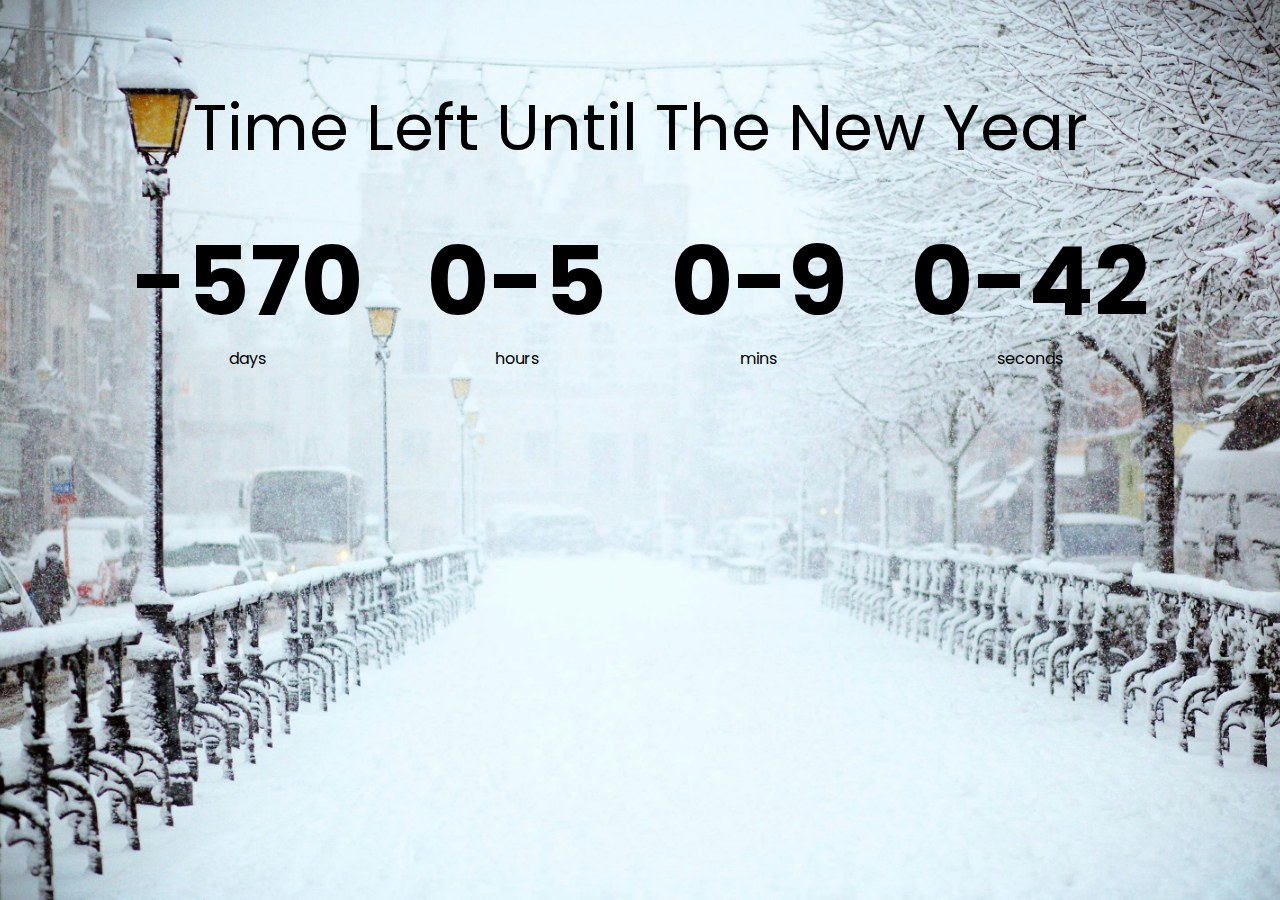
<file: countdown-timer/index.html>
<!DOCTYPE html>
<html lang="en">
<head>
    <meta charset="UTF-8">
    <meta name="viewport" content="width=device-width, initial-scale=1.0">
    <title>Countdown Timer</title>
    <link rel="stylesheet" href="style.css">
    <script src="script.js" defer></script>
</head>
<body>
    <h1>Time Left Until The New Year</h1>
    <div class="countdown-container">
        <div class="countdown-el days-c">
            <p class="big-text" id="days">0</p>
            <span>days</span>
        </div>
        <div class="countdown-el hours-c">
            <p class="big-text" id="hours">0</p>
            <span>hours</span>
        </div>
        <div class="countdown-el mins-c">
            <p class="big-text" id="mins">0</p>
            <span>mins</span>
        </div>
        <div class="countdown-el seconds-c">
            <p class="big-text" id="seconds">0</p>
            <span>seconds</span>
        </div>
      
    </div>
</body>
</html>
</file>
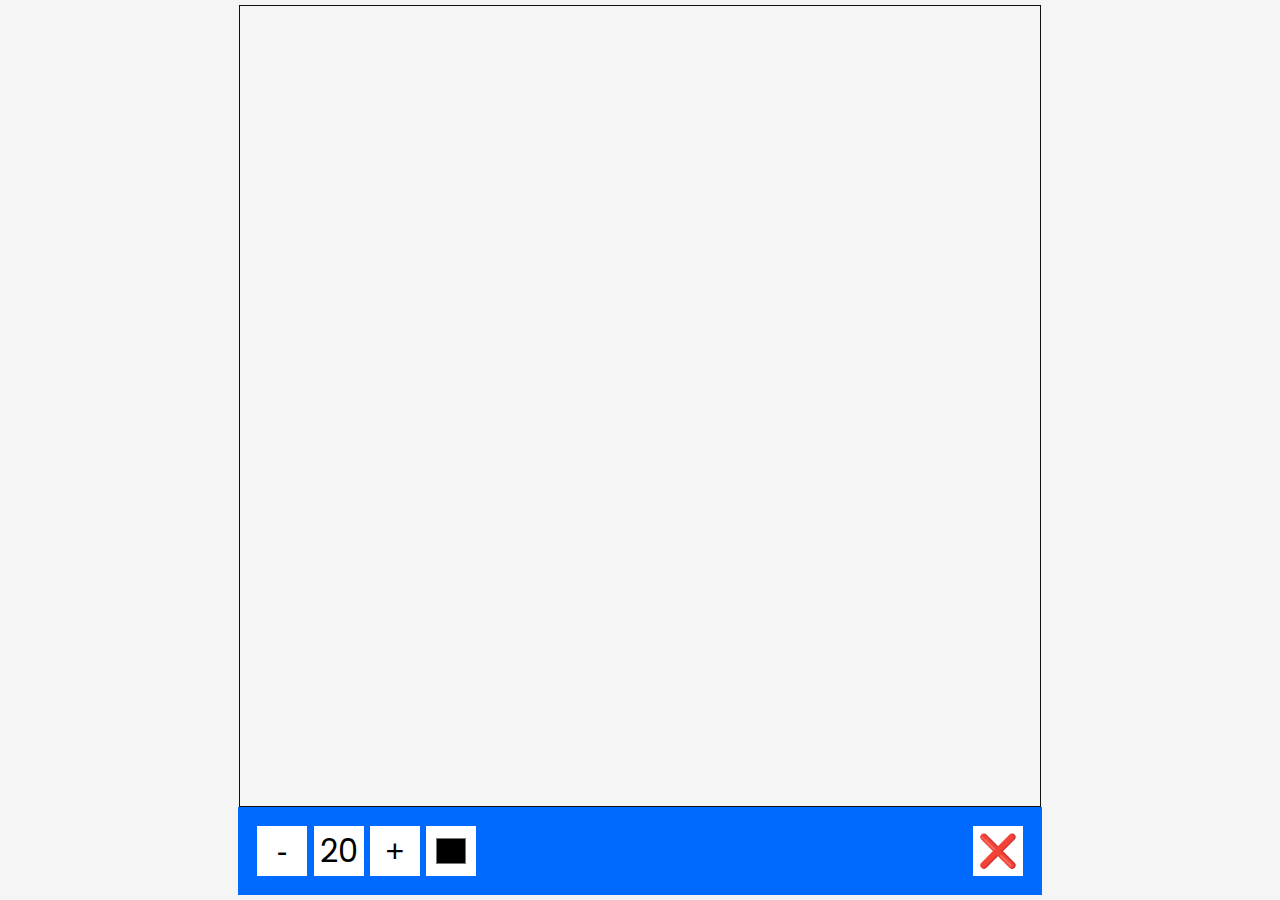
<file: drawing-app/index.html>
<!DOCTYPE html>
<html lang="en">
<head>
    <meta charset="UTF-8">
    <meta name="viewport" content="width=device-width, initial-scale=1.0">
    <title>Drawing App</title>
    <link rel="stylesheet" href="style.css">
    <script src="script.js" defer></script>
</head>
<body>
    <canvas id="canvas" width="800" height="800"></canvas>
    <div class="toolbox">
        <button id="decrease">-</button>
        
        <span id="size">20</span>
        <button id="increase">+</button>
        <input type="color" id="color">
        <button id="clear">❌</button>
    </div>
</body>
</html>
</file>
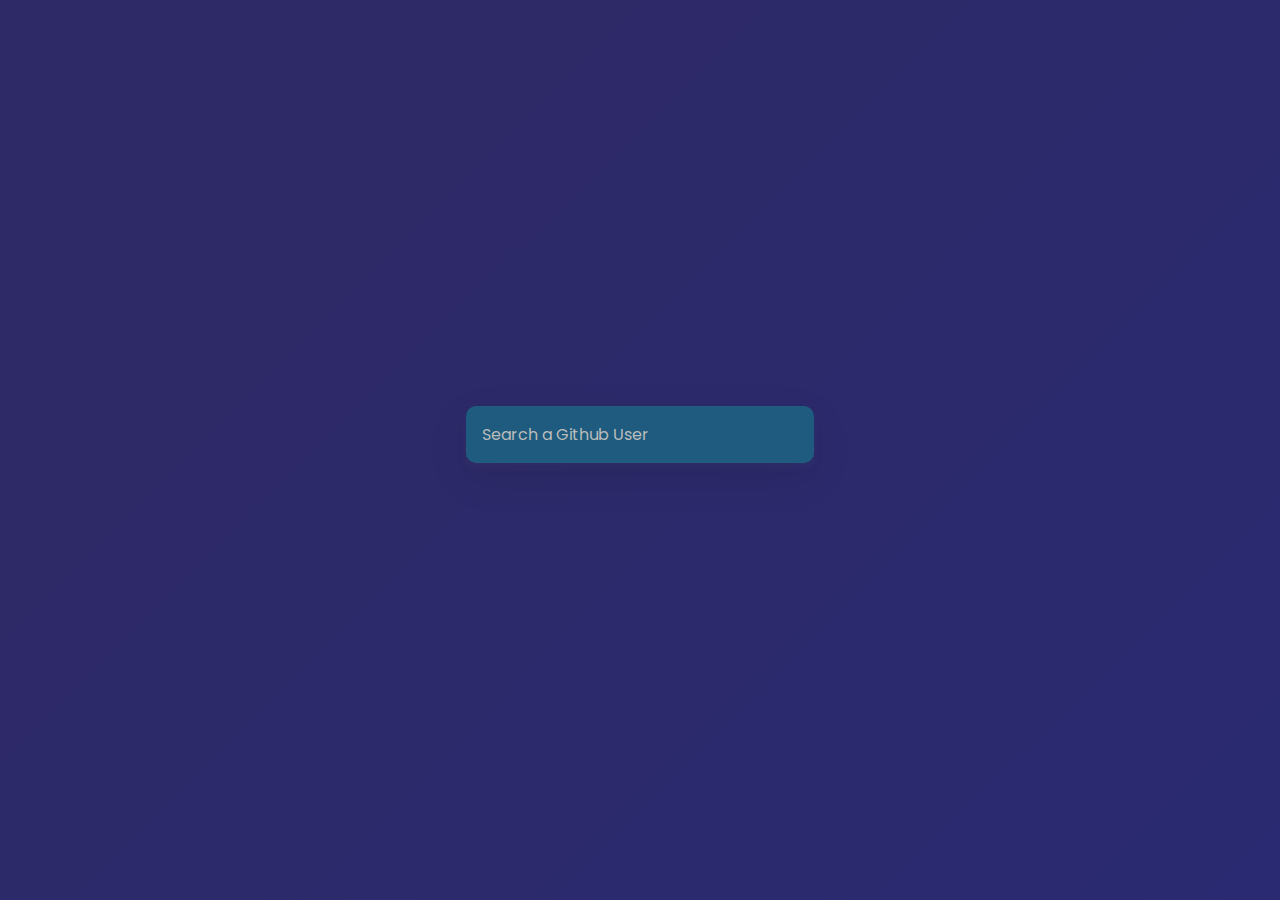
<file: github-profiles/index.html>
<!DOCTYPE html>
<html lang="en">
<head>
    <meta charset="UTF-8">
    <meta name="viewport" content="width=device-width, initial-scale=1.0">
    <title>Github Profiles</title>
    <link rel="stylesheet" href="style.css">
    <script src="script.js" defer></script>
</head>
<body>
    <form id="form">
        <input type="text" id="search" placeholder="Search a Github User">
    </form>
    <main id="main"></main>

 
 
</body>
</html>
</file>
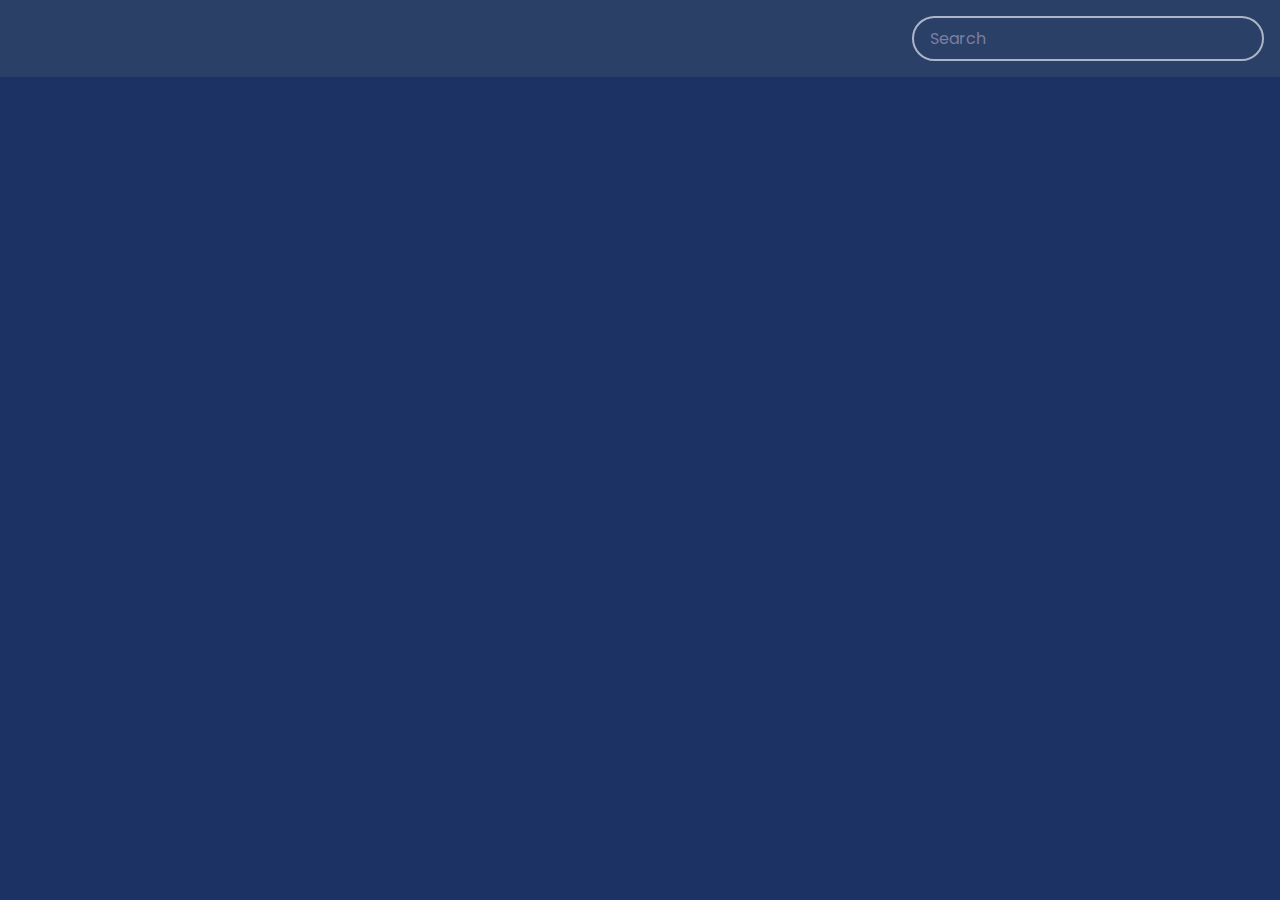
<file: movie-app/index.html>
<!DOCTYPE html>
<html lang="en">
<head>
    <meta charset="UTF-8">
    <meta name="viewport" content="width=device-width, initial-scale=1.0">
    <title>Movie App</title>
    <link rel="stylesheet" href="style.css">
    <script src="script.js" defer></script>
</head>
<body>
    <header>
        <form id="form">

            <input type="text"  id="search" 
            placeholder="Search" class="search">
        </form>
      
    </header>
    <main id="main">
       
    </main>
</body>
</html>
</file>
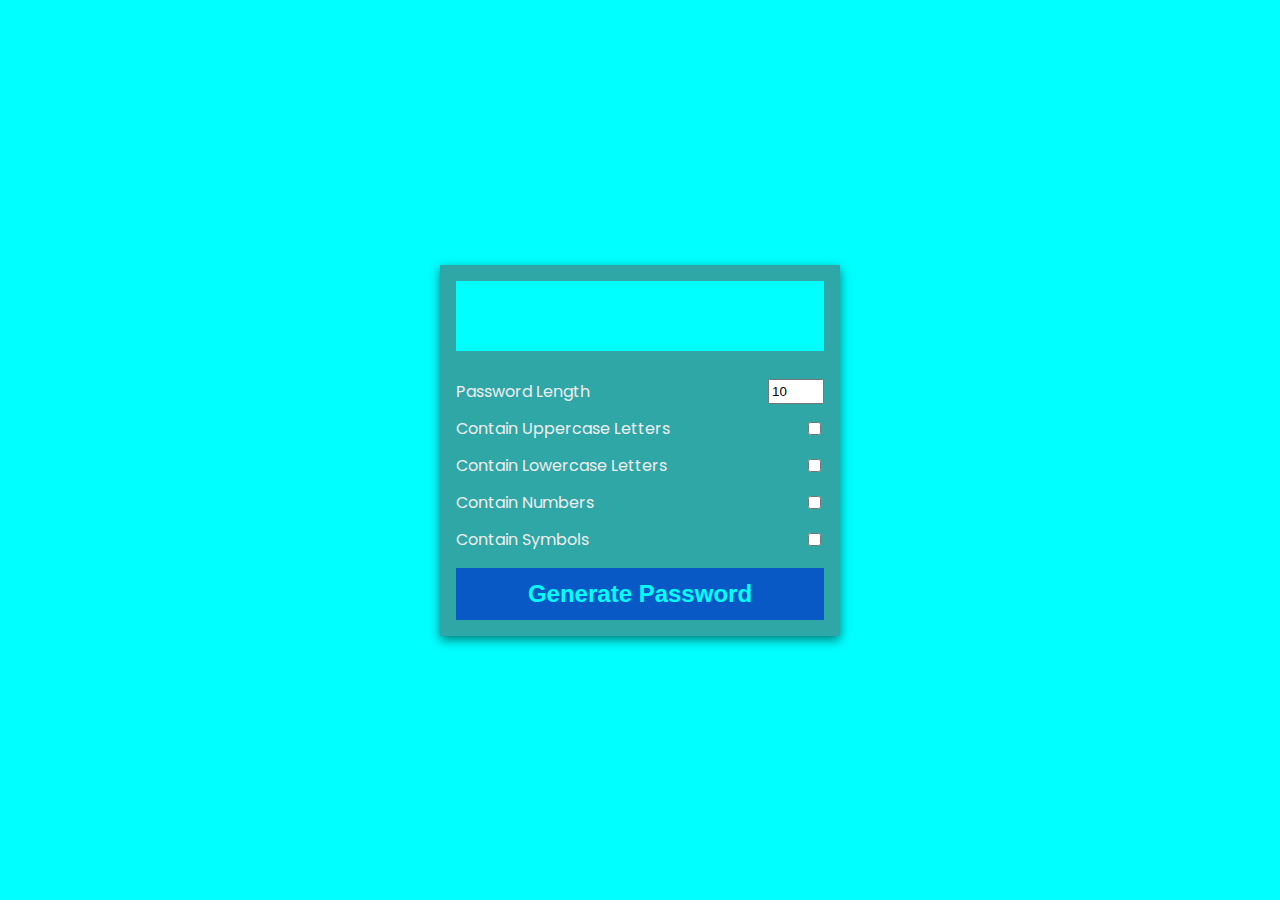
<file: password-generator/index.html>
<!DOCTYPE html>
<html lang="en">

<head>
    <meta charset="UTF-8">
    <meta name="viewport" content="width=device-width, initial-scale=1.0">
    <title>Password Generator</title>
    <link rel="stylesheet" href="style.css">
    <script src="script.js" defer></script>
</head>

<body>
    <div class="pw-container">
        <div class="pw-header">
            <div class="pw">
                <span id="pw"></span>
                <button id="copy">Copy</button>
            </div>
        </div>

        <div class="pw-body">
            <div class="form-control">
                <label for="len">Password Length</label>
                <input id="len" type="number" value="10" min="4" max="30">
            </div>
            <div class="form-control">
                <label for="upper">Contain Uppercase Letters</label>
                <input id="upper" type="checkbox">
            </div>
            <div class="form-control">
                <label for="lower">Contain Lowercase Letters</label>
                <input id="lower" type="checkbox">
            </div>
            <div class="form-control">
                <label for="number">Contain Numbers</label>
                <input id="number" type="checkbox">
            </div>
            <div class="form-control">
                <label for="symbol">Contain Symbols</label>
                <input id="symbol" type="checkbox">
            </div>
            <button class="generate" id="generate">Generate Password</button>
        </div>
    </div>
</body>

</html>
</file>
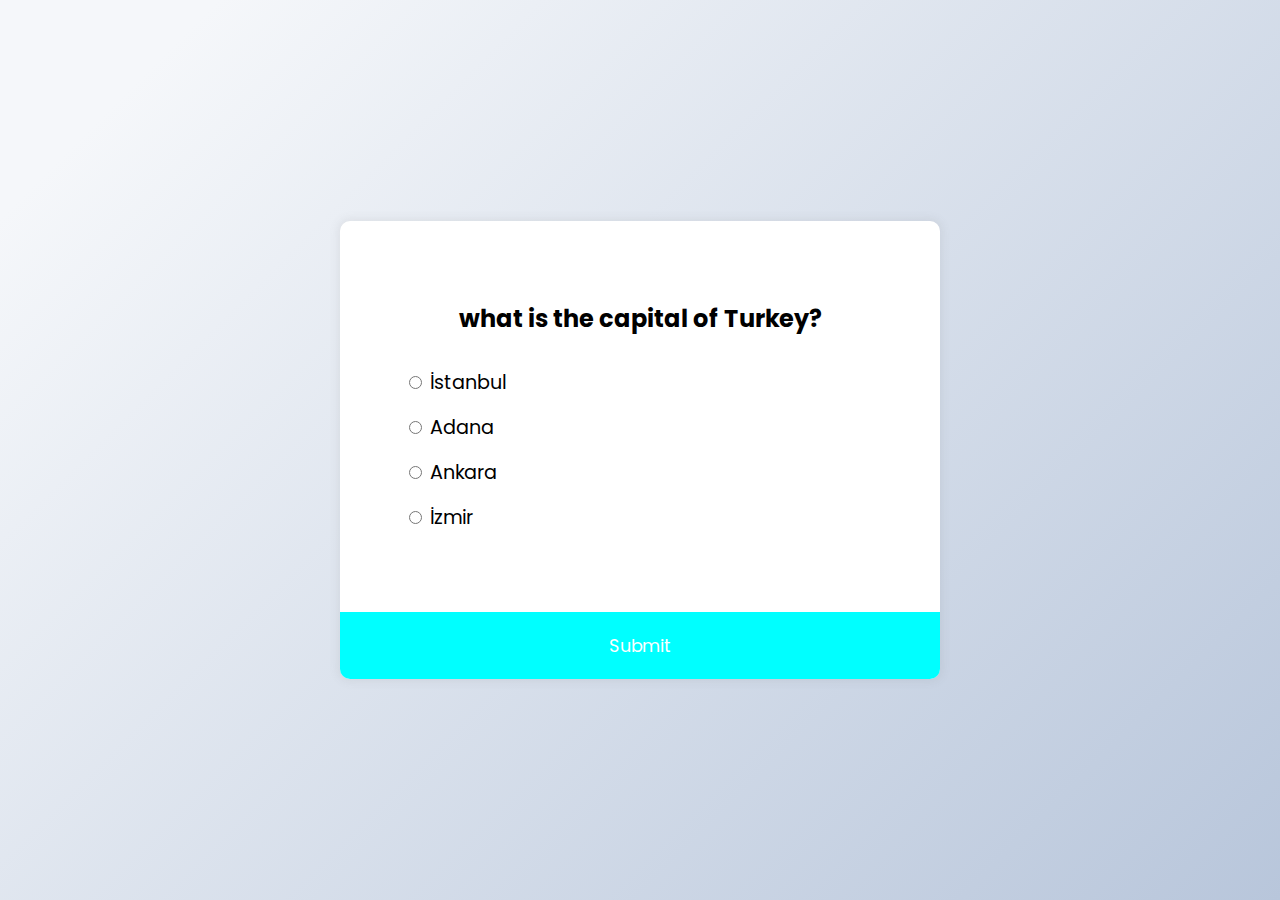
<file: quiz-app/index.html>
<!DOCTYPE html>
<html lang="en">

<head>
    <meta charset="UTF-8">
    <meta name="viewport" content="width=device-width, initial-scale=1.0">
    <title>Quiz App</title>
    <link rel="stylesheet" href="style.css">
    <script src="script.js" defer></script>
</head>

<body>
    <div class="quiz-container" id="quiz">

        <div class="quiz-header" >
            <h2 id="question">Question text</h2>
            <ul>
                <li><input type="radio" id="a" name="answer" class="answer">
                    <label id="a_text" for="a">Question

                    </label>
                </li>
                <li><input type="radio" id="b" name="answer" class="answer">
                    <label id="b_text" for="b">Question

                    </label>
                </li>
                <li><input type="radio" id="c" name="answer" class="answer">
                    <label id="c_text" for="c">Question

                    </label>
                </li>
                <li><input type="radio" id="d" name="answer" class="answer">
                    <label id="d_text" for="d">Question

                    </label>
                </li>

            </ul>

        </div>

        <button id="submit">Submit</button>
    </div>
</body>

</html>
</file>
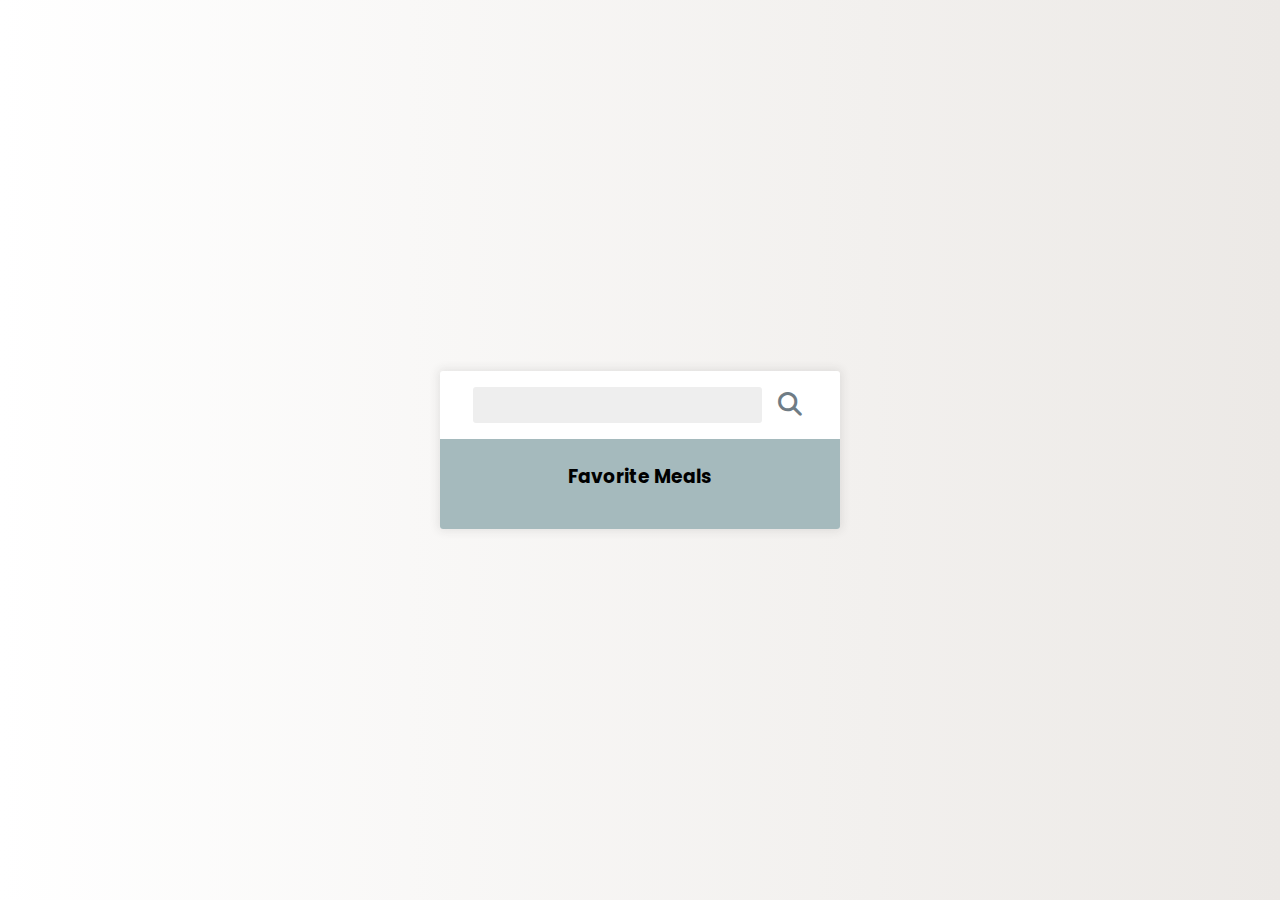
<file: recipe-app/index.html>
<!DOCTYPE html>
<html lang="en">

<head>
    <meta charset="UTF-8">
    <meta name="viewport" content="width=device-width, initial-scale=1.0">
    <title>Recipe App</title>
    <link rel="stylesheet" href="https://cdnjs.cloudflare.com/ajax/libs/font-awesome/6.6.0/css/all.min.css">
    <link rel="stylesheet" href="style.css">
    <script src="script.js" defer></script>
</head>

<body>
    <div class="mobile-container">
        <header>
            <input type="text" id="search-term">
            <button id="search"><i class="fas fa-search"></i></button>
        </header>

        <div class="fav-container">
            <h3>Favorite Meals</h3>
            <ul class="fav-meals" id="fav-meals">

            </ul>
        </div>

        <div class="meals" id="meals">

        </div>
    </div>
    <div class="popup-container hidden" id="meal-popup">
        
        <div class="popup" >
            <button id="close-popup" class="close-popup"> <i class="fas fa-times"></i></button>

            <div class="meal-info" id="meal-info">
               
    
            </div>
           
        </div>
    </div>


</body>

</html>
</file>
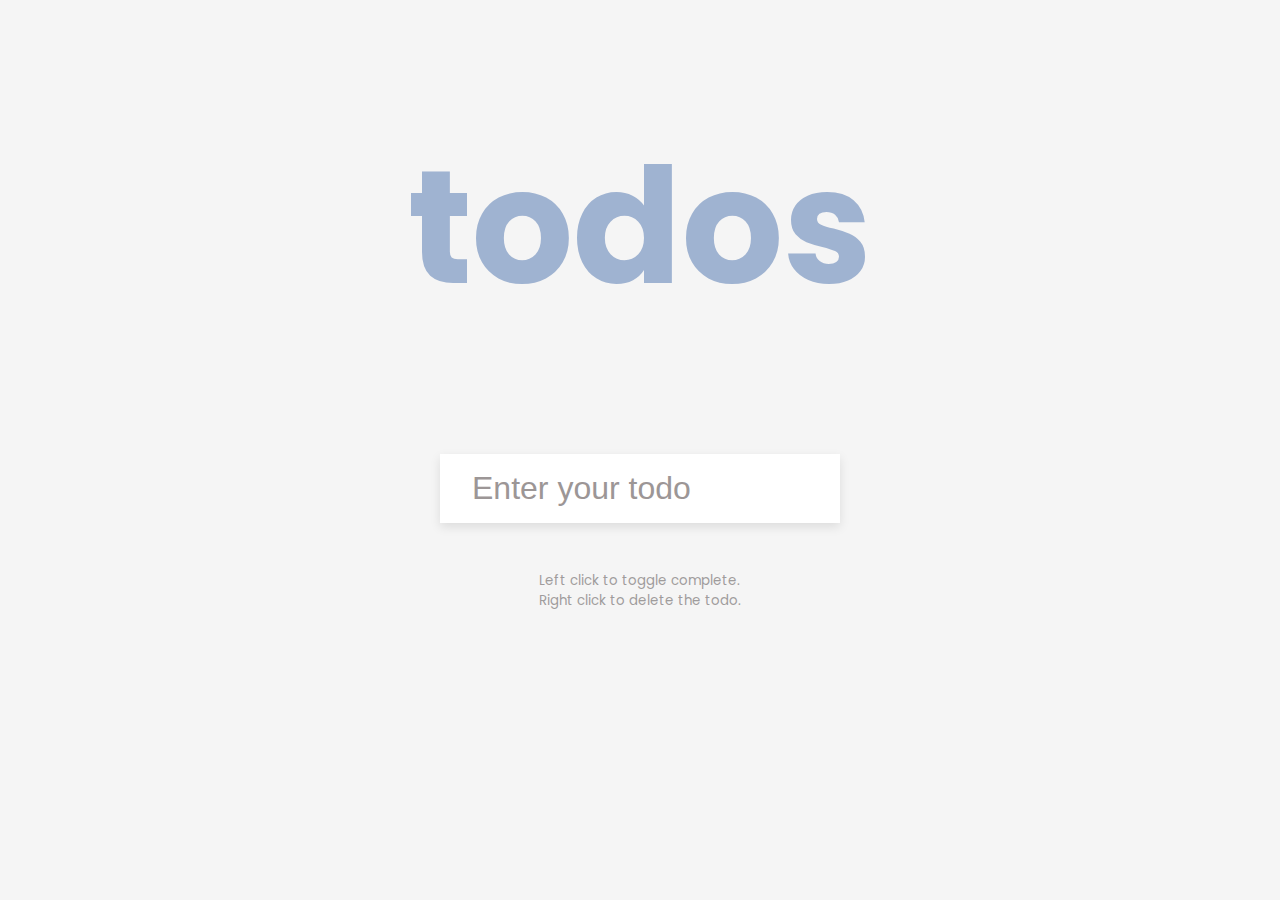
<file: todo-app/index.html>
<!DOCTYPE html>
<html lang="en">
<head>
    <meta charset="UTF-8">
    <meta name="viewport" content="width=device-width, initial-scale=1.0">
    <title>ToDo App</title>
    <link rel="stylesheet" href="style.css">
    <script src="script.js" defer></script>
</head>
<body>
    <h1>todos</h1>

    <form id="form">
        <input type="text" id="input" class="input" placeholder="Enter your todo" autocomplete="off">

        <ul class="todos" id="todos">
            
        </ul>
    </form>
    <small>Left click to toggle complete. <br>
    Right click to delete the todo.</small>
</body>
</html>
</file>
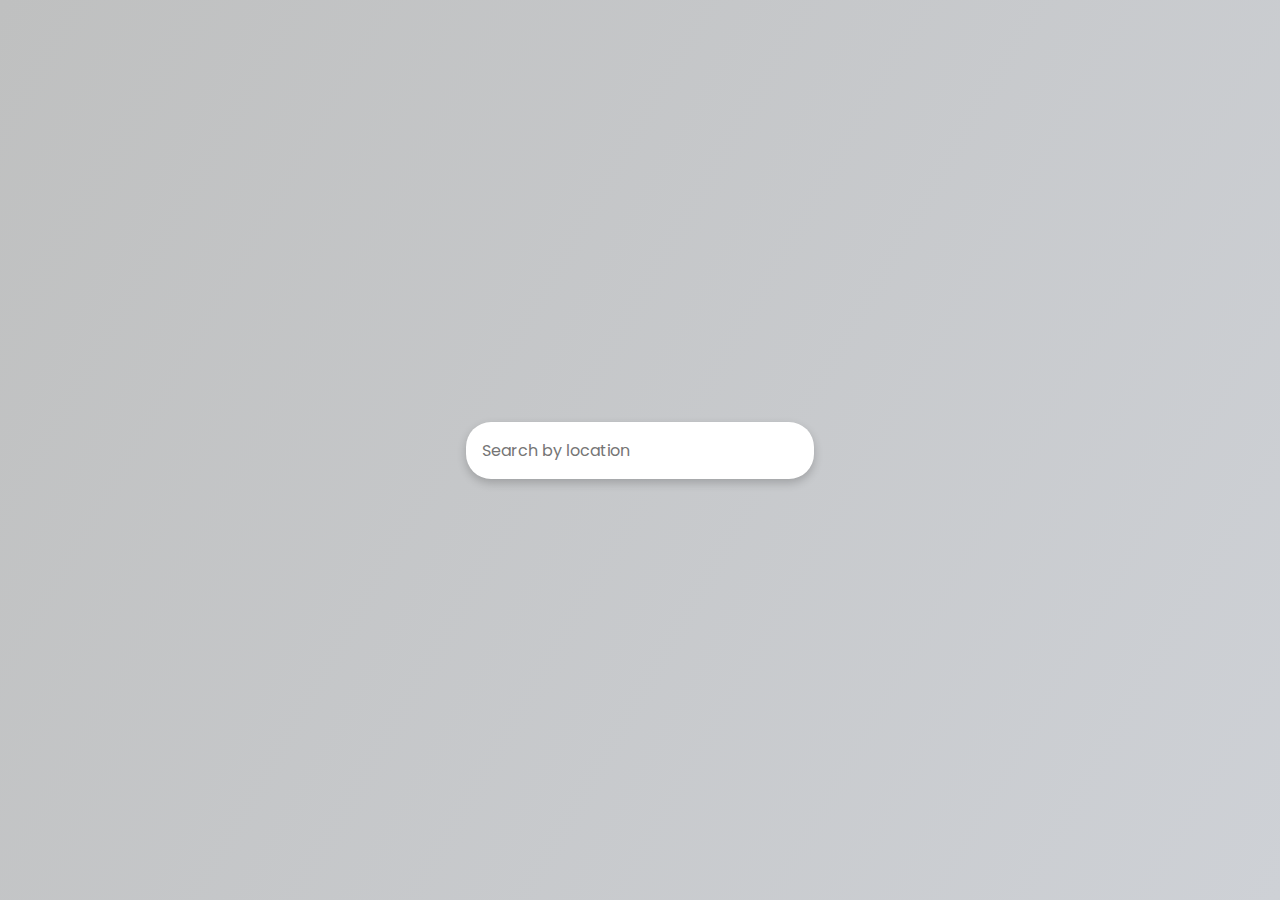
<file: weather-app/index.html>
<!DOCTYPE html>
<html lang="en">
<head>
    <meta charset="UTF-8">
    <meta name="viewport" content="width=device-width, initial-scale=1.0">
    <title>Title</title>
    <link rel="stylesheet" href="style.css">
    <script src="script.js" defer></script>
</head>
<body>
    <form id="form"><input type="text" id="search"
        placeholder="Search by location" autocomplete="off">
    </form>

    <main id="main"></main>
</body>
</html>
</file>
<file: countdown-timer/style.css>
@import url("https://fonts.googleapis.com/css2?family=Poppins:wght@200;400;600&display=swap");

*{
    box-sizing: border-box;
}

body{
    background-image: url("./snow.jpg");
    background-size: cover;
    background-position: center center;
    display: flex;
    flex-direction: column;
    align-items: center;
    font-family: "Poppins", sans-serif;
    min-height: 100vh;
    margin: 0;
}

h1{
    font-weight: normal;
    font-size: 4rem;
    margin-top: 5rem;
}

.countdown-container{
    display: flex;
    flex-wrap: wrap;
    justify-content: center;
}

.big-text{
    font-weight: bold;
    font-size: 6rem;
    line-height: 1;
    margin: 1rem 2rem;
}

.countdown-el{
    text-align: center;
}

.countdown-el span{
    text-align: 1.3 rem;
}
</file>
<file: drawing-app/style.css>
@import url("https://fonts.googleapis.com/css2?family=Poppins:wght@200;400;600&display=swap");

*{
    box-sizing: border-box;
}

body{
    background-color: #f5f5f5;
    display: flex;
    flex-direction: column;
    align-items: center;
    justify-content: center;
    font-family: "Poppins", sans-serif;
    margin: 0;
    min-height: 100vh;
}

canvas{
    border: 1px solid #111;

}

.toolbox{
    background-color: rgb(0, 106, 255);
    padding: 1rem;
    display: flex;
    width: 804px;
}

.toolbox >*{
    background-color: #fff;
    border: none;
    display: inline-flex;
    align-items: center;
    justify-content: center;
    font-size: 2rem;
    padding: 0.5rem;
    margin: 0.2rem;
    height: 50px;
    width: 50px;
}

.toolbox > *:last-child {
    margin-left: auto;
}
</file>
<file: github-profiles/style.css>
@import url("https://fonts.googleapis.com/css2?family=Poppins:wght@200;400;600&display=swap");

* {
    box-sizing: border-box;
}

body {
    background-color: #2a2a72;
    background-image: linear-gradient(315deg, #2a2a72 0%, #2e2a68 74%);
    display: flex;
    align-items: center;
    flex-direction: column;
    justify-content: center;
    font-family: "Poppins", sans-serif;
    margin: 0;
    min-height: 100vh;
}

input {
    background-color: #1e5b7e;
    border-radius: 10px;
    border: none;
    box-shadow: 0 5px 10px rgba(154, 160, 185, 0.05),
        0 15px 40px rgba(0, 0, 0, 0.1);
    color: white;
    font-family: inherit;
    font-size: 1rem;
    padding: 1rem;
    margin-bottom: 2rem;
}

input::placeholder{
    color: #bbb;
}
input:focus{
    outline: none;
}

.card {
    background-color: #1e5b7e;
    background-image: linear-gradient(315deg, #1e5b7e 0%, #2862c5 74%);
    display: flex;
    box-shadow: 0 5px 10px rgba(154, 160, 185, 0.05),
        0 15px 40px rgba(0, 0, 0, 0.1);
    padding: 3rem;
    border-radius: 20px;
    max-width: 800px;
}

.avatar {
    border: 10px solid #2a2a72;
    border-radius: 50%;
    height: 150px;
    width: 150px;
}

.user-info {
    color: #eee;
    margin-left: 2rem;
}

.user-info h2 {
    margin-top: 0;
}
.user-info ul{
    display: flex;
    justify-content: space-between;
    list-style-type: none;
    padding: 0;
    max-width: 400px;
}

.user-info ul li{
    display: flex;
    align-items: center;
}

.user-info ul li strong{
    font-size: 0.9rem;
    margin-left: 0.5rem;
}

.repo{
    background-color: #2a2a72;
    border-radius: 5px;
    display: inline-block;
    color: white;
    font-size: 0.7rem;
    padding: 0.25rem 0.5rem;
    margin-right: 0.5rem;
    margin-bottom: 0.5rem;
    text-decoration: none;

}
</file>
<file: movie-app/style.css>
@import url("https://fonts.googleapis.com/css2?family=Poppins:wght@200;400;600&display=swap");

*{
    box-sizing: border-box;
}

body{
    background-color: rgb(28, 50, 101);
    font-family: "Poppins", sans-serif;
    margin: 0;
}

header{

    background-color: rgb(42, 64, 102);
    display: flex;
    justify-content: flex-end;
    padding: 1rem;
}

.search{
    background-color: transparent;
    border: 2px solid rgb(173, 181, 200);
    color: #fff;
    border-radius: 50px;
    padding: 0.5rem 1rem;
    font-size: 1rem;
    font-family: inherit;
}

.search::placeholder{

    color: #7a7fa2;
}
.search:focus{
    background-color: rgb(173, 181, 200);;
    outline: none;
}

main{
    display: flex;
    flex-wrap: wrap;
}

.movie{
    background-color: rgb(42, 64, 102);
    border-radius: 3px;
    box-shadow: 0 4px 5px rgba(0, 0, 0, 0.2);
    width: 300px;
    margin: 1rem;
    overflow: hidden;
    position: relative;

}

.movie img{
 
    width: 100%;
    
}

.movie-info{
    color: #eee;
    align-items: center;
    display: flex;
    justify-content: space-between;
    padding: 0.5rem 1rem 1rem;
    letter-spacing: 0.5px;
}

.movie-info h3{
    margin: 0;
}

.movie-info span{
    background-color: #282b51;
    border-radius: 3px;
    padding: 0.25rem 0.5rem;
    font-weight: bold;

}

.movie-info span.green{
    color: rgb(66, 193, 66);
}
.movie-info span.orange{
    color: rgb(255, 204, 0);
}
.movie-info span.red{
    color: red;
}



.overview {
    background-color: #fff;
    padding: 2rem;
    position: absolute;
    max-height: 100%;
    overflow: auto;
    left: 0;
    bottom: 0;
    right: 0;
    transform: translateY(101%);
    transition: transform 0.3s ease-in;
}


.overview h3 {
    margin-top: 0;
}

.movie:hover .overview {
    transform: translateY(0);
}
</file>
<file: password-generator/style.css>
@import url("https://fonts.googleapis.com/css2?family=Poppins:wght@200;400;600&display=swap");

*{
    box-sizing: border-box;
}

body{
    background-color: aqua;
    color: white;
    display: flex;
    align-items: center;
    justify-content: center;
    font-family: "Poppins", sans-serif;
    margin: 0;
    min-height: 100vh;
}

.pw-container{
    background-color: rgb(48, 167, 167);
    box-shadow: 0 4px 10px rgba(0, 0, 0, 0.5);
    min-width: 400px;
}
.pw{
    background-color: aqua;
    display: flex;
    font-size: 1.5rem;
    align-items: center;
    height: 70px;
    width: 100%;
    position: relative;
    padding: 1rem;
    overflow: auto;
}
.pw button{
    background-color: white;
    border: none;
    color: rgb(43, 156, 156);
    font-weight: bold;
    cursor: pointer;
    font-family: inherit;
    padding: 0.25rem;
    position: absolute;
    top: 0;
    right: 0;
    transform: translate(0, 20%);
    transition: opacity 0.2s ease,transform 0.2s ease;
    opacity: 0;
}
.pw:hover button{
    opacity: 1;
    transform: translate(0,0%);
}

.pw-header{
    padding: 1rem;
}

.pw-body{
    padding: 0 1rem 1rem;
}

.form-control{
    color: #eee;
    display: flex;
    justify-content: space-between;
    margin: 0.75rem 0;
}

.generate{
    background-color: #0859c6;
    border: none;
    color: aqua;
    display: block;
    font-weight: bold;
    padding: 0.75rem;
    font-size: 1.5rem;
    margin-top: 1rem;
    width: 100%;
    cursor: pointer;
}
</file>
<file: quiz-app/style.css>
@import url("https://fonts.googleapis.com/css2?family=Poppins:wght@200;400;600&display=swap");

* {
    box-sizing: border-box;
}

body {
    background-color: #b8c6db;
    background-image: linear-gradient(315deg, #b8c6db 0%, #f5f7fa 90%);
    display: flex;
    align-items: center;
    justify-content: center;
    font-family: "Poppins", sans-serif;
    margin: 0;
    min-height: 100vh;
}

.quiz-container {
    background-color: #fff;
    border-radius: 10px;
    box-shadow: 0 0 10px 2px rgba(100, 100, 100, 0.1);
    overflow: hidden;
    width: 600px;
    max-width: 100%;

}

.quiz-header {
    padding: 4rem;
}

h2 {
    padding: 1rem;
    text-align: center;
    margin: 0;
}

ul {
    list-style-type: none;
    padding: 0;
}

ul li {
    cursor: pointer;
    font-size: 1.2rem;
    margin: 1rem 0;
}

ul li label {
    cursor: pointer;
}

button {
    background-color: aqua;
    border: none;
    color: white;
    display: block;
    cursor: pointer;
    font-size: 1.1rem;
    font-family: inherit;
    width: 100%;
    padding: 1.3rem;
}

button:hover {
    background-color: #42d0dd;
}

button:focus{
    background-color: #57abb3;
    outline: none;
}
</file>
<file: recipe-app/style.css>
@import url("https://fonts.googleapis.com/css2?family=Poppins:wght@200;400;600&display=swap");

* {
    box-sizing: border-box;
}

body {
    background: #ECE9E6;
    background: -webkit-linear-gradient(to right, #FFFFFF, #ECE9E6);
    background: linear-gradient(to right, #FFFFFF, #ECE9E6);
    font-family: "Poppins", sans-serif;
    display: flex;
    align-items: center;
    justify-content: center;
    margin: 0;

    min-height: 100vh;
}

img {
    max-width: 100%;
}

.mobile-container {
    background-color: #fff;
    box-shadow: 0 0 10px 2px #3333331A;
    border-radius: 3px;
    overflow: hidden;
    width: 400px;

}

header {
    display: flex;
    align-items: center;
    justify-content: center;
    padding: 1rem;
}

header input {
    background-color: #eee;
    border: none;
    border-radius: 3px;
    padding: 0.5rem 1rem;
    font-family: inherit;
}

header button {
    background-color: transparent;
    border: none;
    color: #6f7c85;
    font-size: 1.5rem;
    margin-left: 10px;
}

.fav-container {
    background-color: #a5babd;
    padding: 0.25rem 1rem;
    text-align: center;
}

.fav-meals {
    display: flex;
    flex-wrap: wrap;
    justify-content: center;

    list-style-type: none;
    padding: 0;
}

.fav-meals li {
    position: relative;
    cursor: pointer;
    margin: 5px;
    width: 75px;
}

.fav-meals li .clear {
   background-color: transparent;
   border: none;
   opacity: 0;
   cursor: pointer;
   position: absolute;
   top: -0.5rem;
   right: -0.5rem;
   font-size: 1.2rem;
}

.fav-meals li:hover .clear{
    opacity: 1;
}
.fav-meals li img {
    border: 2px solid #ffffff;
    border-radius: 50%;
    box-shadow: 0 0 10px 2px #3333331A;
    object-fit: cover;
    height: 70px;
    width: 70px;
}

.fav-meals li span {
    font-size: 0.9rem;
    display: inline-block;
    white-space: nowrap;
    overflow: hidden;
    text-overflow: ellipsis;
    width: 75px;

}


.meal{
    border-radius: 3px;
    box-shadow: 0 0 10px 2px #3333331A;
    margin: 1.5rem;
    overflow: hidden;
}

.meal-header{
    position: relative;
}
.meal-header .random{
    position: absolute;
    top: 1rem;
    background-color: #fff;
    padding: 0.25rem 1rem;
    border-top-right-radius: 3px;
    border-bottom-right-radius: 3px;

}
.meal-header img{
    object-fit: cover;
    height: 250px;
    width: 100%;
}
.meal-body{
    display: flex;
    align-items: center;
    justify-content: space-between;
    padding: 1rem;
}

.meal-body h4{
    margin: 0;
}

.meal-body .fav-btn{
    border: none;
    background-color: transparent;
    color: rgb(150, 142, 142);
    cursor: pointer;
    font-size: 1.2rem;

}
.meal-body .fav-btn.active{
  
    color: rgb(171, 49, 59);
}

.popup-container{
    position: fixed;
    background-color: rgba(0, 0, 0, 0.5);
    display: flex;
    align-items: center;
    justify-content: center;
    left: 0;
    right: 0;
    top: 0;
    bottom: 0;

}

.popup-container.hidden{
    opacity: 0;
    pointer-events: none;
}

.popup {
    background-color: #fff;
    border-radius: 5px;
    padding: 0 2rem;
    position: relative;
    overflow: auto;
    max-height: 100vh;
    max-width: 600px;
    width: 100%;
}

.meal-info h1{
    text-align: center;

}

.popup .close-popup{
    background-color: transparent;
    border: none;
    cursor: pointer;
    font-size: 1.5rem;
    position: absolute;
    top: 1rem;
    right: 1rem;
}
</file>
<file: todo-app/style.css>
@import url("https://fonts.googleapis.com/css2?family=Poppins:wght@200;400;600&display=swap");

* {
    box-sizing: border-box;
}

body {
    background-color: #f5f5f5;
    color: #444;
    display: flex;
    align-items: center;
    flex-direction: column;
    font-family: "Poppins", sans-serif;
    margin: 0;
    min-height: 100vh;
}

h1 {
    color: rgb(32, 81, 156);
    text-align: center;
    font-size: 10rem;
    opacity: 0.4;
}

form {
    box-shadow: 0 4px 10px rgba(0, 0, 0, 0.1);
    max-width: 100%;
    width: 400px;
}

.input {
    border: none;
    color: #444;
    font-size: 2rem;
    padding: 1rem 2rem;
    display: block;
    width: 100%;
}

.input::placeholder {
  
    color: #9c9696;

}

.todos {
    background-color: #fff;
    padding: 0;
    margin: 0;
    list-style-type: none;

}

.todos li {
    border-top: 1px solid #e5e5e5;
    cursor: pointer;
    font-size: 1.5rem;
    padding: 1rem 2rem;


}



.todos li.completed {
    color: #b6b6b6;
    text-decoration: line-through;
}

small {
    color: #9f9c9c;
    margin-top: 3rem;
}
</file>
<file: weather-app/style.css>
@import url("https://fonts.googleapis.com/css2?family=Poppins:wght@200;400;600&display=swap");

*{
    box-sizing: border-box;
}

body{
    background: linear-gradient(300deg, #ced1d6, #bfc0c0);
    font-family: "Poppins", sans-serif;
    display: flex;
    flex-direction: column;
    align-items: center;
    justify-content: center;
    margin: 0;
    min-height: 100vh;
}

input {
    background-color: #fff;
    border: none;
    border-radius: 25px;
    box-shadow: 0 4px 10px rgba(0, 0, 0, 0.2);
    font-family: inherit;
    font-size: 1rem;
    padding: 1rem;
    min-width: 300px;
}

input:focus {
    outline: none;
}

.weather {
    font-size: 2rem;
    text-align: center;
}

.weather h2 {
    display: flex;
    align-items: center;
    margin-bottom: 0;
}
</file>
